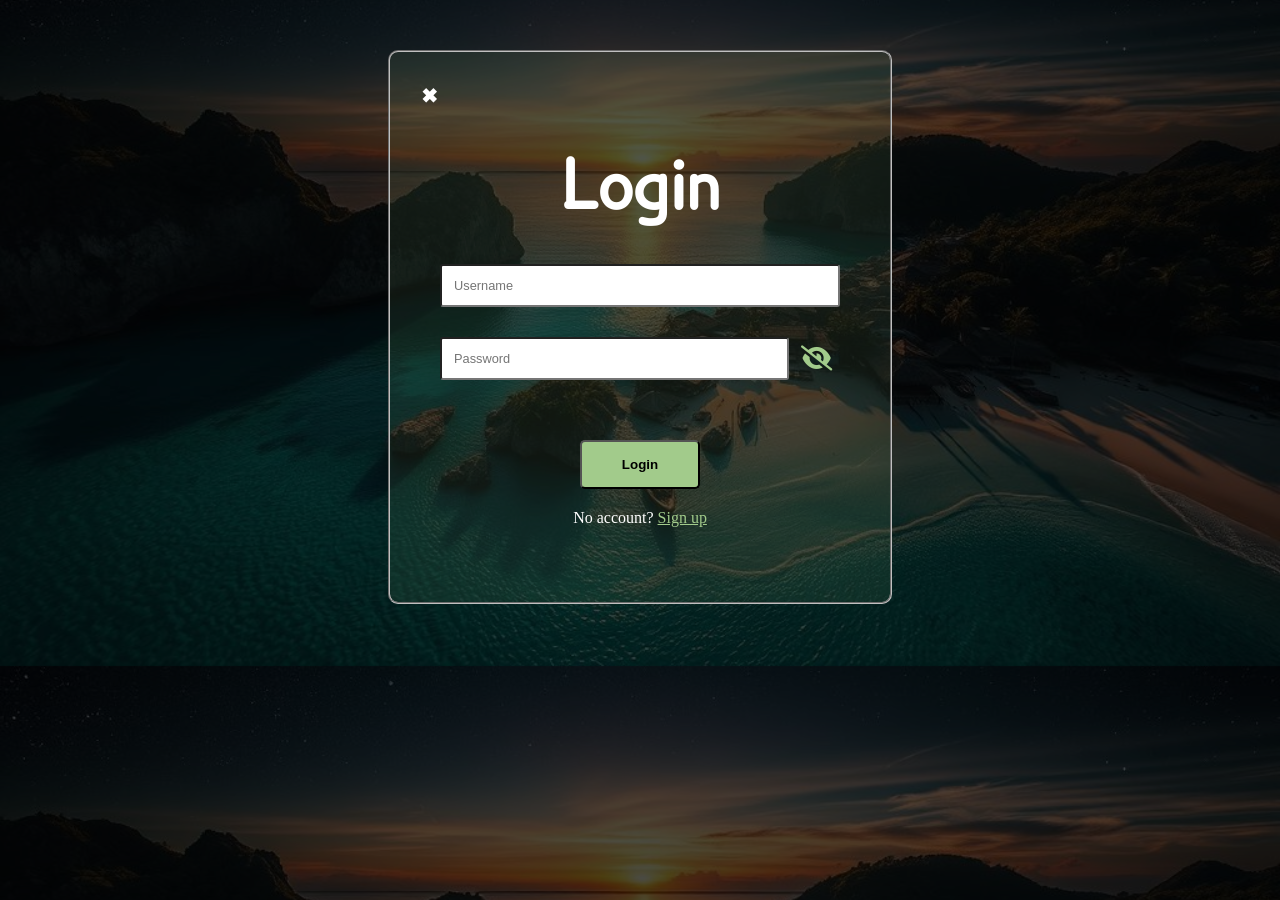
<file: login.html>
<!DOCTYPE html>
<html>
<head>
<link rel="stylesheet" href="https://cdnjs.cloudflare.com/ajax/libs/font-awesome/6.5.1/css/all.min.css">
    <title>Login</title>
    <link rel="stylesheet" href="logincss.css">
</head>
<body>


<div class="logcon">
    <button class="exitlog" id="exitlog">&#10006</button>

    <h2 id="formTitle">Login</h2>

    <input id="email" class="username" placeholder="Username">
    <div class="passcon">
    <input id="password" type="password" placeholder="Password" class="passinp">
    <button class="show" type="button" id="togglePassword"><i class="fa-solid fa-eye-slash"></i></button>
    </div>
    <button onclick="handleAuth()" id="authBtn" class="loginbtn">Login</button>


    <p id="toggleText">
        No account? <a href="#" onclick="toggleMode()">Sign up</a>
    </p>
</div>

<script src="auth.js"></script>
</body>
</html>
</file>
<file: logincss.css>
@font-face{
    font-family: 'font1';
    src:url('font1.ttf') format('truetype');
    }
@font-face{
    font-family: 'font2';
    src:url('font2.ttf') format('truetype');
}
@font-face{
    font-family: 'font3';
    src:url('font 3.ttf') format('truetype');
}

html{
	background: linear-gradient(rgba(0,0,0,0.7), rgba(0,0,0,0.7)), url('bgihi.jpg');
	background-size: cover;
	background-position: center;
}


.logcon{
    margin:0px auto;
    margin-top:30px;
    width:500px;
    display: flex;
    justify-content: center;
    align-items: center;
    height: 550px; 
    background: rgb(132, 177, 121,.1);
    display: flex;
    flex-direction: column;
    justify-content: flex-start;
    position:relative;
    border-radius:10px;
    border: groove 2px silver;
	
}

.logcon p{
    margin: 10px;
    color:white;
}
.logcon a{
	 color:#A2CB8B;
}
.logcon h2{
    margin-bottom: 25px;
    margin-top: 100px;
    font-size: 4rem;
    font-family:'font3';
	color: white;
}

.passcon{
    position: relative;
    display:flex;
    width: 80%; 
    margin: 10px 0;
    align-items: center;
	
}


.username{
    width: 80%;
    padding: 12px;
    margin: 10px 0;
    box-sizing: border-box;
    border-radius:3px;
    font-size:.8rem;
	
}
.passinp{
    width: 88%;
    padding: 12px;
    margin: 10px 0px;
    box-sizing: border-box;
    border-radius:3px;
    font-size:.8rem;
}

.loginbtn{
    padding: 15px 40px;
    margin-top:40px;
    margin-bottom:10px;
    cursor: pointer;
    background-color: #A2CB8B;
    border-radius:5px;
    transition-duration: 0.4s;
    cursor:pointer;
	font-weight: bold;
}

.loginbtn:hover{
    background-color: #84B179;
    color:white;
}

.show{
    padding:0px;
    margin-left:5px;
    width:47px;
    font-size:13px;
    background:none;
    border:none;
    cursor: pointer;
}
.fa-solid{
    font-size:25px;
    color:#A2CB8B;
}

.loginbtn{
    padding: 15px 40px;
    margin-top:40px;
    margin-bottom:10px;
    cursor: pointer;
}

.exitlog{
    position:absolute;
    left:10px;
    top:10px;
    padding: 15px 21px;
    cursor: pointer;
    background-color:transparent;
    font-family:'font1';
    font-size: 20px;
    font-weight:bold;
    color:white;
    transition-duration: 0.4s;
	border: none;
	
}
.exitlog:hover{
    color:#A7C6ED;
}


@media (max-width: 360px) {
    .logcon h2 {
        font-size: 2.2rem;
        margin-top: 50px;
    }

    .logcon {
        margin-top: 20px;
        padding: 0 15px;
    }

    .passcon {
        width: 90%;
    }

    .exitlog {
        left: 5px;
        top: 5px;
        padding: 10px 15px;
    }

    .loginbtn {
        padding: 10px 25px;
        margin-top: 30px;
    }
}

@media (min-width: 1200px) {
    .logcon {
        width: 500px;
        margin-top: 50px;
    }
}
</file>
<file: planes.css>
:root {
		--primary: #00a8ff;
		--dark: #1e272e;
		--light: #f5f6fa;
		--white: #ffffff;
		--shadow: 0 10px 30px rgba(0,0,0,0.1);
	}
	
	* {
		margin: 0;
		padding: 0;
		box-sizing: border-box;
		font-family: 'Poppins', sans-serif;
	}

	body {
		background-color: var(--light);
		color: var(--dark);
		}

			nav {
				display: flex;
				justify-content: right;
				align-items: center;
				position: absolute;
				width: 100%;
				top: 0;
				z-index: 10;
				padding-top: 50px;
				padding-right: 100px;
				padding-bottom: 30px;
				padding-left: 50px;
			}

			.nav-links a {
				color: var(--white);
				font-size: var(--p-font);
				font-weight: 500;
				padding: 10px 22px;
				border-radius: 4px;
				transition: ease .40s;
				border: 2px solid #f0eded;
			}

			.nav-links a:hover {
				background: white;
				color: black;
				border-radius: 4px;
			}

			.hero {
				height: 100vh;
				width: 100%;
				background: linear-gradient(rgba(0, 0, 0, 0.4), rgba(0, 0, 0, 0.6)), 
							 url("air.jpg");
				background-size: cover;
				background-position: center;
				display: flex;
				flex-direction: column;
				justify-content: center;
				align-items: center;
				text-align: center;
				padding: 0 20px;
			}

			.hero h1 {
				color: var(--white);
				font-size: 3.5rem;
				margin-top: 1rem;
				margin-bottom: 1rem;
				font-family: sogoe print;
				letter-spacing: 6px;
				word-spacing: 10px;
				text-transform: capitalize;
				text-shadow: 0 2px 10px rgba(0,0,0,0.3);
			}

			.hero p {
				color: #e0e0e0;
				font-size: 1.2rem;
				margin-bottom: 3rem;
				padding: ;
				font-family: sogoe print;
			}

			.booking-box {
				background: var(--white);
				padding: 2rem;
				border-radius: 15px;
				box-shadow: var(--shadow);
				width: 100%;
				max-width: 900px;
				display: flex;
				gap: 15px;
				flex-wrap: wrap;
				background: rgb(174, 183, 132, .1);
			}

			.input-group {
				flex: 1;
				min-width: 200px;
				position: relative;
			}

			.input-group label {
				display: block;
				font-size: 0.85rem;
				color: white;
				margin-bottom: 5px;
				text-align: left;
			}

			.input-group input, .input-group select {
				width: 100%;
				padding: 15px;
				border: 1px solid #ddd;
				border-radius: 8px;
				font-size: 1rem;
				outline: none;
				transition: 0.3s;
			}

			.input-group input:focus {
				border-color: var(--primary);
			}

			.search-btn {
				background-color: rgb(174, 183, 132);
				color: var(--white);
				border: none;
				padding: 0 40px;
				border-radius: 8px;
				font-size: 1.1rem;
				cursor: pointer;
				transition: 0.3s;
				height: 50px;
				align-self: flex-end;
				margin-bottom: 2px;
			}

			.search-btn:hover {
				background: rgb(174, 183, 132, .7);
				color: black;
			}

			.destinations {
				padding: 5rem 10%;
			}

			.section-title {
				text-align: center;
				margin-bottom: 3rem;
				font-family: sogoe print;
			}

			.section-title h2 {
				font-size: 2rem;
				color: var(--dark);
				font-family: sogoe print;
			}

			.section-title span {
				color: var(--primary);
			}

			.card-grid {
				display: grid;
				grid-template-columns: repeat(auto-fit, minmax(300px, 1fr));
				gap: 2rem;
			}

			.card {
				background: var(--white);
				border-radius: 15px;
				overflow: hidden;
				box-shadow: var(--shadow);
				transition: 0.3s;
				cursor: pointer;
			}

			.card:hover {
				transform: translateY(-10px);
			}

			.card-img {
				height: 200px;
				width: 100%;
				object-fit: cover;
			}

			.card-content {
				padding: 1.5rem;
			}

			.card-content h3 {
				margin-bottom: 0.5rem;
				color: var(--dark);
				font-family: sogoe print;
			}

			.card-content p {
				color: #7f8c8d;
				font-size: 0.9rem;
				margin-bottom: 1rem;
				font-family: sogoe print;
			}

			.price {
				color: var(--primary);
				font-weight: 600;
				font-size: 1.1rem;
				font-family: sogoe print;
			}

			#result-area {
				display: none;
				margin-top: 20px;
				padding: 20px;
				background: rgba(255, 255, 255, 0.9);
				border-radius: 10px;
				color: var(--dark);
				text-align: left;
				max-width: 900px;
				width: 100%;
			}

			@media (max-width: 768px) {
				.hero h1 { font-size: 2.5rem; }
				.booking-box { flex-direction: column; }
				.search-btn { width: 100%; padding: 15px; }
				.nav-links { display: none; } /* Simplified for mobile */
			}
</file>
<file: rests.css>
body{
    margin: 0;
    font-family: Arial, sans-serif;
    background: url("stay.jpg");
	background-size: cover;
	background-position: center;
}

nav{
    position: absolute;
    top: 40px;
    right: 50px;
}

nav a{
    color: white;
	font-size: var(--p-font);
	font-weight: 500;
	padding: 10px 22px;
	border-radius: 4px;
	transition: ease .40s;
	border: 2px solid #f0eded;
	margin-right: 100px;
	margin-top: 50px;
}

nav a:hover{
    background: white;
	color: black;
	border-radius: 4px;
}

.search-container{
    width: 85%;
    max-width: 1000px;
    margin: 150px auto;
    background: rgb(174, 183, 132, .3);
    padding: 30px;
    border-radius: 20px;
    box-shadow: 0 8px 25px rgba(0,0,0,0.25);
	margin-top: 1rem;
}

.title{
    text-align: center;
    font-size: 23px;
    font-weight: bold;
    margin-bottom: 25px;
    color: white;
	margin-top: 150px;
	font-family: sogoe print;
	letter-spacing: 6px;
	word-spacing: 10px;
	text-transform: capitalize;
	text-shadow: 5px 3px gray	;
}

.title p{
    text-align: center;
    font-size: 23px;
    font-weight: bold;
    margin-bottom: 25px;
    color: white;
	margin-top: 5px;
	font-family: sogoe print;
	letter-spacing: 6px;
	word-spacing: 10px;
	text-transform: capitalize;
	text-shadow: 5px 3px gray	;
}

.form-row{
    display: flex;
    gap: 20px;
    flex-wrap: wrap;
}

.input-group{
    flex: 1;
    display: flex;
    flex-direction: column;
	font-family: sogoe print;
}

label{
    font-size: 14px;
    margin-bottom: 8px;
    color: #000000;
}

input, select{
    padding: 12px;
    border-radius: 10px;
    border: 1px solid #ccc;
    font-size: 14px;
}

button{
    margin-top: 25px;
    padding: 15px;
    background:  rgb(174, 183, 132);
    color: white;
    border: none;
    border-radius: 10px;
    font-size: 16px;
    cursor: pointer;
    width: 220px;
    transition: 0.3s;
}

button:hover{
    background: rgb(174, 183, 132, .8);
	color: black;
}

.button-container{
    text-align: left;
}
</file>
